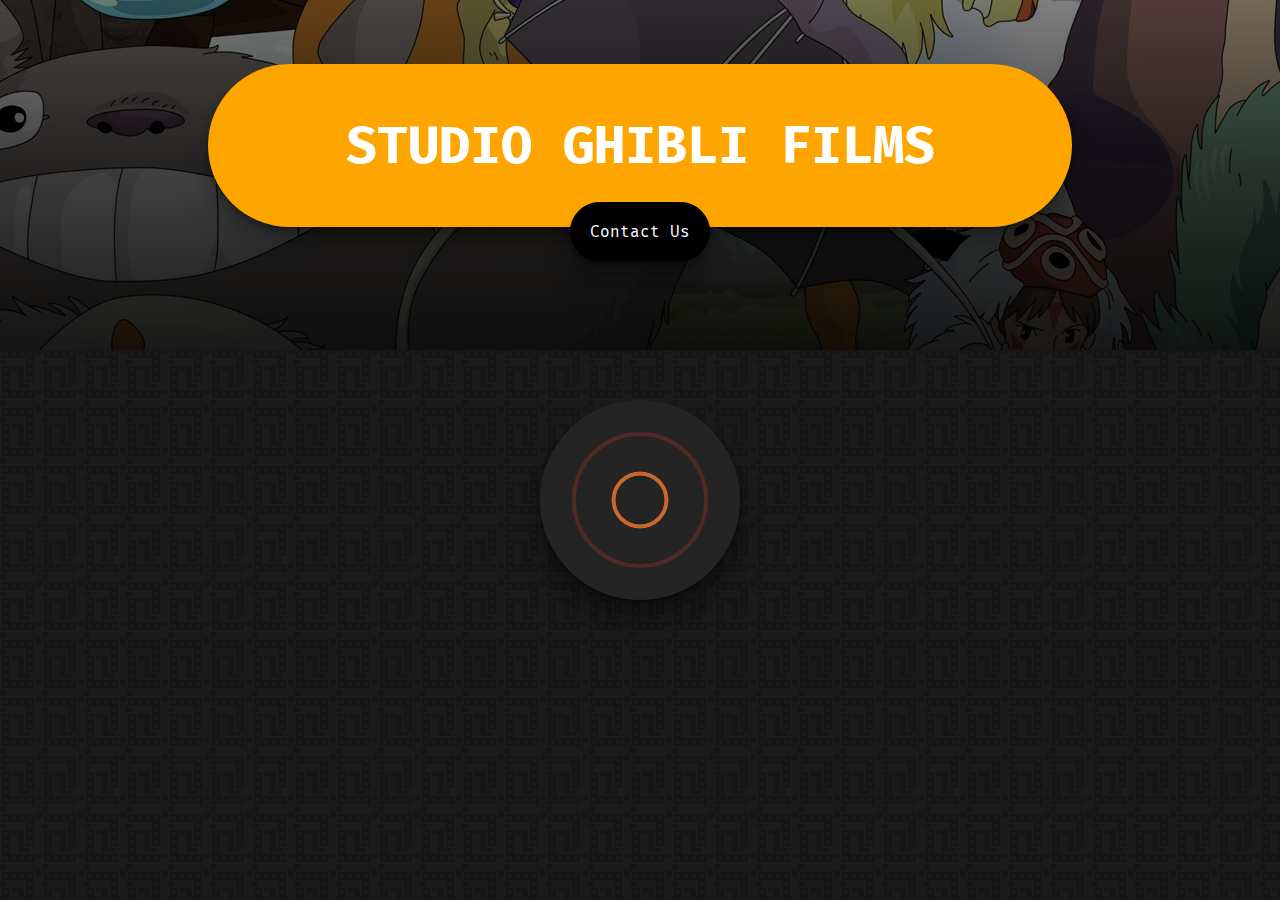
<file: index.html>
<!DOCTYPE html>
<html lang="en">
<head>
    <meta charset="UTF-8">
    <meta http-equiv="X-UA-Compatible" content="IE=edge">
    <meta name="viewport" content="width=device-width, initial-scale=1.0">
    <title>Landing Page</title>
    <link rel="stylesheet" href="/css/style.css">  
</head>
<body>
    <section class="hero">
        <a href="index.html" class="title">Studio Ghibli Films</a>
        <a href="contact.html" class="contact">Contact Us</a>
    </section>

    <main>
        <div class="card">
            <h1>1</h1>
            <div class="director"><h2>Directed by</h2><h3>Someone</h3></div>
            <div class="producer"><h2>Produced by</h2><h3>Someone</h3></div>
            <a href="#">4</a>
        </div>

    </main>

    <script src="/js/index.js"></script>
</body>
</html>
</file>
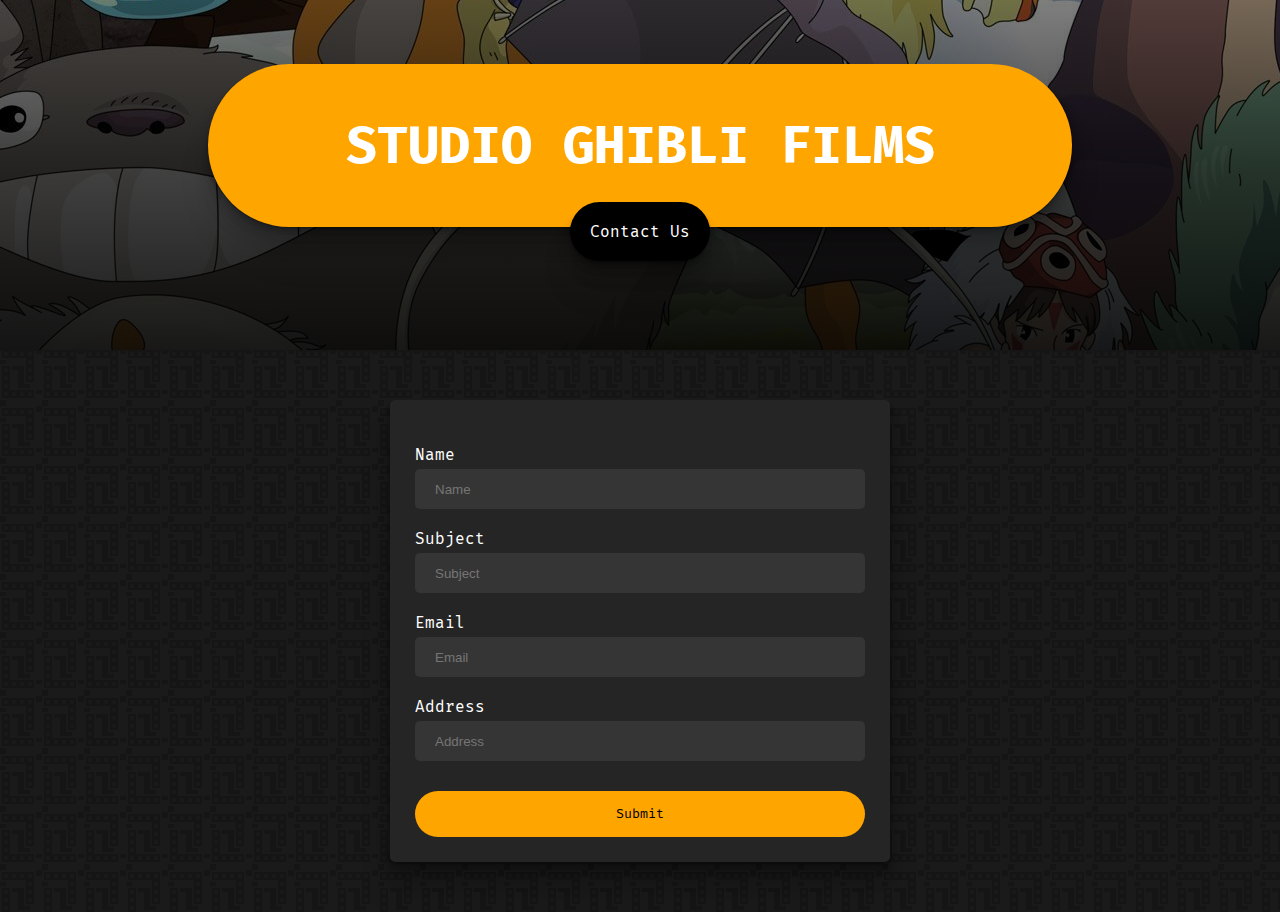
<file: contact.html>
<!DOCTYPE html>
<html lang="en">
<head>
    <meta charset="UTF-8">
    <meta http-equiv="X-UA-Compatible" content="IE=edge">
    <meta name="viewport" content="width=device-width, initial-scale=1.0">
    <title>Contact Us</title>
    <link rel="stylesheet" href="/css/style.css">
    <link rel="stylesheet" href="/css/contact.css">
    
</head>
<body>
    <section class="hero">
        <a href="index.html" class="title">Studio Ghibli Films</a>
        <a href="contact.html" class="contact">Contact Us</a>
    </section>
    <main>
        <div class="cont">
            <form>
                <label for="name">Name</label>
                <input type="text" name="name" id="name" placeholder="Name" />
                <p class="error nameError">Please enter a name.</p>

                <label for="subject">Subject</label>
                <input type="text" name="subject" id="subject" placeholder="Subject" />
                <p class="error subjectError">Subject has to be at least 10 characters long.</p>

                <label for="email">Email</label>
                <input type="text" name="email" id="email" placeholder="Email" />
                <p class="error emailError">Please enter a valid email.</p>

                <label for="address">Address</label>
                <input type="text" name="address" id="address" placeholder="Address" />
                <p class="error addressError">Address has to be at least 35 characters long.</p>

                <button id="submit">Submit</button>
            </form>
        </div>
        <div class="correct">Submitted! All info was correct!</div>
        <img class="load" src="/img/loadingdark.gif" alt="loading...">
    </main>
    <script src="/js/contact.js"></script>
</body>
</html>
</file>
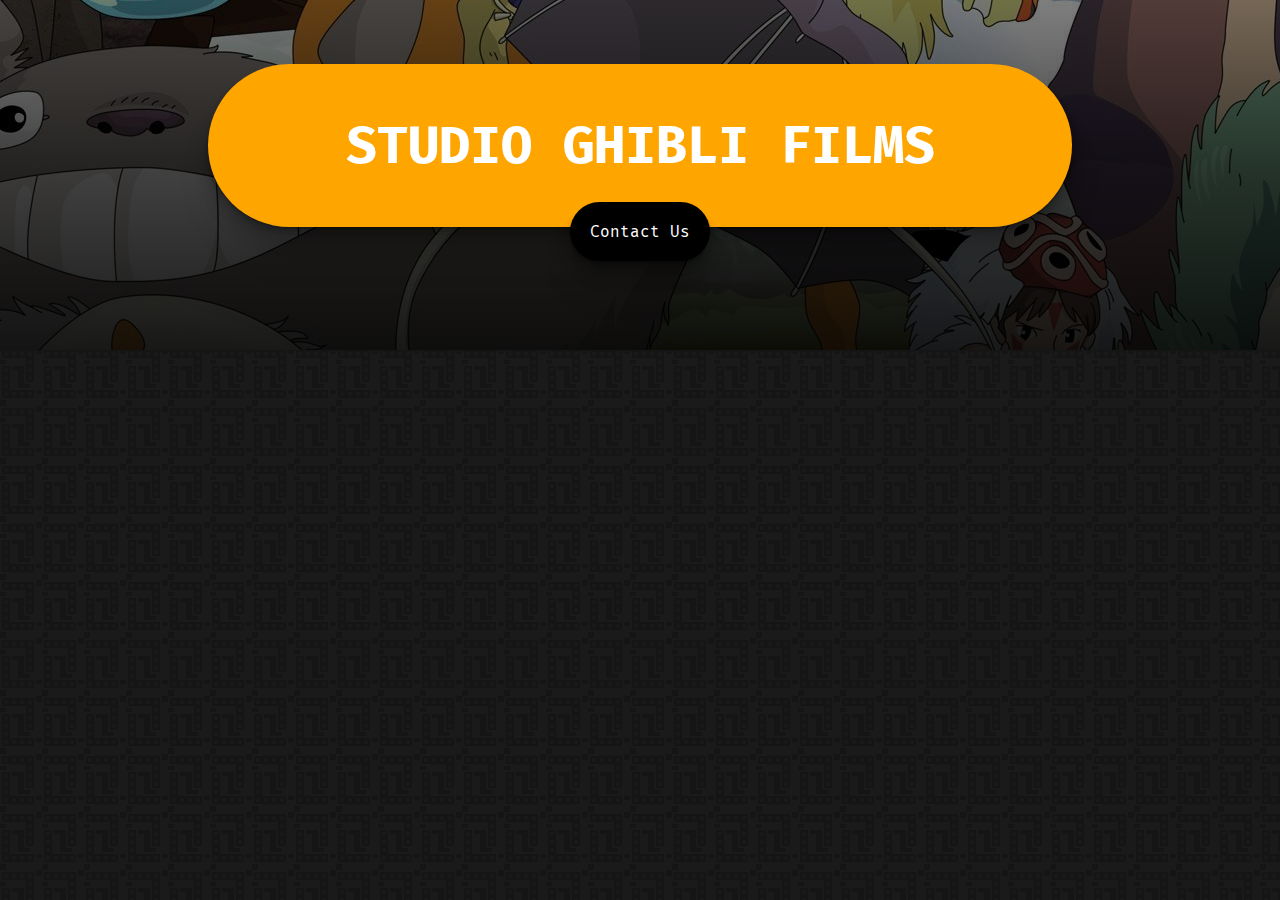
<file: details.html>
<!DOCTYPE html>
<html lang="en">
<head>
    <meta charset="UTF-8">
    <meta http-equiv="X-UA-Compatible" content="IE=edge">
    <meta name="viewport" content="width=device-width, initial-scale=1.0">
    <title>Details</title>
    <link rel="stylesheet" href="/css/style.css">
    <link rel="stylesheet" href="/css/details.css">
</head>
<body>
    <section class="hero">
        <a href="index.html" class="title">Studio Ghibli Films</a>
        <a href="contact.html" class="contact">Contact Us</a>
    </section>
    <main>

        

    </main>
    <script src="/js/details.js"></script>
</body>
</html>
</file>
<file: css/style.css>
@charset "UTF-8";
/* —————————————————————————————————————————————————————————————————————————— */
/*                                   IMPORTS                                  */
/* —————————————————————————————————————————————————————————————————————————— */
@import url("https://fonts.googleapis.com/css2?family=Fira+Mono:wght@400;500;700&family=Mirza:wght@400;500;600;700&family=Work+Sans:wght@300;400;500&display=swap");
/* ————————————————————————————— END OF IMPORTS ————————————————————————————— */
/* —————————————————————————————————————————————————————————————————————————— */
/*                               UNIVERSAL STYLE                              */
/* —————————————————————————————————————————————————————————————————————————— */
* {
  padding: 0;
  margin: 0;
  -webkit-box-sizing: border-box;
          box-sizing: border-box;
  text-decoration: none;
}

::-webkit-scrollbar {
  display: none;
}

.load {
  margin: auto;
  border-radius: 50%;
  -webkit-box-shadow: 0 1px 1px rgba(0, 0, 0, 0.11), 0 2px 2px rgba(0, 0, 0, 0.11), 0 4px 4px rgba(0, 0, 0, 0.11), 0 8px 8px rgba(0, 0, 0, 0.11), 0 16px 16px rgba(0, 0, 0, 0.11), 0 32px 32px rgba(0, 0, 0, 0.11);
          box-shadow: 0 1px 1px rgba(0, 0, 0, 0.11), 0 2px 2px rgba(0, 0, 0, 0.11), 0 4px 4px rgba(0, 0, 0, 0.11), 0 8px 8px rgba(0, 0, 0, 0.11), 0 16px 16px rgba(0, 0, 0, 0.11), 0 32px 32px rgba(0, 0, 0, 0.11);
}

body {
  color: white;
  font-family: 'Fira Mono', monospace;
  background-color: #151515;
  background-image: url("data:image/svg+xml,%3Csvg xmlns='http://www.w3.org/2000/svg' width='42' height='58' viewBox='0 0 42 58'%3E%3Cg fill='%23353535' fill-opacity='0.15'%3E%3Cpath fill-rule='evenodd' d='M12 18h12v18h6v4H18V22h-6v-4zm-6-2v-4H0V0h36v6h6v36h-6v4h6v12H6v-6H0V16h6zM34 2H2v8h24v24h8V2zM6 8a2 2 0 1 0 0-4 2 2 0 0 0 0 4zm8 0a2 2 0 1 0 0-4 2 2 0 0 0 0 4zm8 0a2 2 0 1 0 0-4 2 2 0 0 0 0 4zm8 0a2 2 0 1 0 0-4 2 2 0 0 0 0 4zm0 8a2 2 0 1 0 0-4 2 2 0 0 0 0 4zm0 8a2 2 0 1 0 0-4 2 2 0 0 0 0 4zm0 8a2 2 0 1 0 0-4 2 2 0 0 0 0 4zM2 50h32v-8H10V18H2v32zm28-6a2 2 0 1 0 0 4 2 2 0 0 0 0-4zm-8 0a2 2 0 1 0 0 4 2 2 0 0 0 0-4zm-8 0a2 2 0 1 0 0 4 2 2 0 0 0 0-4zm-8 0a2 2 0 1 0 0 4 2 2 0 0 0 0-4zm0-8a2 2 0 1 0 0 4 2 2 0 0 0 0-4zm0-8a2 2 0 1 0 0 4 2 2 0 0 0 0-4zm0-8a2 2 0 1 0 0 4 2 2 0 0 0 0-4z'/%3E%3C/g%3E%3C/svg%3E");
}

.hero {
  display: -webkit-box;
  display: -ms-flexbox;
  display: flex;
  -webkit-box-orient: vertical;
  -webkit-box-direction: normal;
      -ms-flex-direction: column;
          flex-direction: column;
  -webkit-box-align: center;
      -ms-flex-align: center;
          align-items: center;
  padding: 5% 5%;
  background: -webkit-gradient(linear, left bottom, left top, from(rgba(0, 0, 0, 0.899597)), color-stop(50%, rgba(0, 0, 0, 0.75)), to(rgba(0, 0, 0, 0.5))), url(/img/hero.jpg) center;
  background: linear-gradient(0deg, rgba(0, 0, 0, 0.899597) 0%, rgba(0, 0, 0, 0.75) 50%, rgba(0, 0, 0, 0.5) 100%), url(/img/hero.jpg) center;
  -webkit-box-shadow: 0 1px 0 #151515;
          box-shadow: 0 1px 0 #151515;
}

.hero .title {
  text-transform: uppercase;
  text-align: center;
  font-size: 52px;
  font-weight: 700;
  color: white;
  width: 75%;
  border-radius: 50vh;
  background: orange;
  padding: 50px 20px;
  -webkit-box-shadow: 0 1px 1px rgba(0, 0, 0, 0.11), 0 2px 2px rgba(0, 0, 0, 0.11), 0 4px 4px rgba(0, 0, 0, 0.11), 0 8px 8px rgba(0, 0, 0, 0.11), 0 16px 16px rgba(0, 0, 0, 0.11), 0 32px 32px rgba(0, 0, 0, 0.11);
          box-shadow: 0 1px 1px rgba(0, 0, 0, 0.11), 0 2px 2px rgba(0, 0, 0, 0.11), 0 4px 4px rgba(0, 0, 0, 0.11), 0 8px 8px rgba(0, 0, 0, 0.11), 0 16px 16px rgba(0, 0, 0, 0.11), 0 32px 32px rgba(0, 0, 0, 0.11);
}

.hero .contact {
  position: relative;
  bottom: 25px;
  text-align: center;
  color: white;
  max-width: 20%;
  border-radius: 50vh;
  background: black;
  padding: 20px 20px;
  -webkit-box-shadow: 0 1px 1px rgba(0, 0, 0, 0.11), 0 2px 2px rgba(0, 0, 0, 0.11), 0 4px 4px rgba(0, 0, 0, 0.11), 0 8px 8px rgba(0, 0, 0, 0.11), 0 16px 16px rgba(0, 0, 0, 0.11), 0 32px 32px rgba(0, 0, 0, 0.11);
          box-shadow: 0 1px 1px rgba(0, 0, 0, 0.11), 0 2px 2px rgba(0, 0, 0, 0.11), 0 4px 4px rgba(0, 0, 0, 0.11), 0 8px 8px rgba(0, 0, 0, 0.11), 0 16px 16px rgba(0, 0, 0, 0.11), 0 32px 32px rgba(0, 0, 0, 0.11);
}

.hero .contact:hover {
  color: black;
  background: white;
}

main {
  display: -webkit-box;
  display: -ms-flexbox;
  display: flex;
  -ms-flex-wrap: wrap;
      flex-wrap: wrap;
  max-width: 90%;
  margin: 50px auto;
}

.show {
  display: block;
}

.hide {
  display: none;
}

/* ————————————————————————— END OF UNIVERSAL STYLES ———————————————————————— */
/* —————————————————————————————————————————————————————————————————————————— */
/*                               INDEX EXCLUSIVE                              */
/* —————————————————————————————————————————————————————————————————————————— */
.card {
  display: -webkit-box;
  display: -ms-flexbox;
  display: flex;
  -webkit-box-orient: vertical;
  -webkit-box-direction: normal;
      -ms-flex-direction: column;
          flex-direction: column;
  overflow: hidden;
  margin: 25px;
  padding: 5px;
  min-width: 250px;
  border-radius: 5px;
  background: #252525;
  -webkit-box-shadow: 0 1px 1px rgba(0, 0, 0, 0.11), 0 2px 2px rgba(0, 0, 0, 0.11), 0 4px 4px rgba(0, 0, 0, 0.11), 0 8px 8px rgba(0, 0, 0, 0.11), 0 16px 16px rgba(0, 0, 0, 0.11), 0 32px 32px rgba(0, 0, 0, 0.11);
          box-shadow: 0 1px 1px rgba(0, 0, 0, 0.11), 0 2px 2px rgba(0, 0, 0, 0.11), 0 4px 4px rgba(0, 0, 0, 0.11), 0 8px 8px rgba(0, 0, 0, 0.11), 0 16px 16px rgba(0, 0, 0, 0.11), 0 32px 32px rgba(0, 0, 0, 0.11);
}

.card h1 {
  text-align: center;
  border-radius: 5px 5px 0 0;
  padding: 25px 20px;
  background: orange;
}

.card .director {
  display: -ms-grid;
  display: grid;
  -ms-grid-columns: (1fr)[2];
      grid-template-columns: repeat(2, 1fr);
  -webkit-box-align: center;
      -ms-flex-align: center;
          align-items: center;
  -webkit-box-pack: center;
      -ms-flex-pack: center;
          justify-content: center;
  font-size: 18px;
}

.card .director h2 {
  font-size: inherit;
  font-weight: bolder;
  padding: 10px 25px;
  background: #252525;
}

.card .director h3 {
  font-size: inherit;
  font-weight: lighter;
  padding: 10px 25px;
  background: #353535;
}

.card .producer {
  display: -ms-grid;
  display: grid;
  -ms-grid-columns: (1fr)[2];
      grid-template-columns: repeat(2, 1fr);
  -webkit-box-align: center;
      -ms-flex-align: center;
          align-items: center;
  -webkit-box-pack: center;
      -ms-flex-pack: center;
          justify-content: center;
  font-size: 18px;
}

.card .producer h2 {
  font-size: inherit;
  font-weight: bolder;
  padding: 10px 25px;
  background: #202020;
}

.card .producer h3 {
  font-size: inherit;
  font-weight: lighter;
  padding: 10px 25px;
  background: #303030;
}

.card a {
  color: white;
  text-align: center;
  border-radius: 0 0 5px 5px;
  padding: 20px 15px;
  background: #151515;
}

.card a:hover {
  cursor: pointer;
  color: black;
  background: orange;
}

/* ————————————————————————— END OF INDEX EXCLUSIVE ————————————————————————— */
</file>
<file: css/contact.css>
main {
  display: -webkit-box;
  display: -ms-flexbox;
  display: flex;
  -webkit-box-orient: vertical;
  -webkit-box-direction: normal;
      -ms-flex-direction: column;
          flex-direction: column;
}

.load {
  margin-top: 50px;
  width: 100px;
  display: none;
}

.cont {
  display: -webkit-box;
  display: -ms-flexbox;
  display: flex;
  -webkit-box-orient: vertical;
  -webkit-box-direction: normal;
      -ms-flex-direction: column;
          flex-direction: column;
  overflow: hidden;
  margin: auto auto;
  padding: 25px;
  max-width: 800px;
  min-width: 500px;
  border-radius: 5px;
  background: #252525;
  -webkit-box-shadow: 0 1px 1px rgba(0, 0, 0, 0.11), 0 2px 2px rgba(0, 0, 0, 0.11), 0 4px 4px rgba(0, 0, 0, 0.11), 0 8px 8px rgba(0, 0, 0, 0.11), 0 16px 16px rgba(0, 0, 0, 0.11), 0 32px 32px rgba(0, 0, 0, 0.11);
          box-shadow: 0 1px 1px rgba(0, 0, 0, 0.11), 0 2px 2px rgba(0, 0, 0, 0.11), 0 4px 4px rgba(0, 0, 0, 0.11), 0 8px 8px rgba(0, 0, 0, 0.11), 0 16px 16px rgba(0, 0, 0, 0.11), 0 32px 32px rgba(0, 0, 0, 0.11);
}

input[type='text'] {
  color: white;
  width: 100%;
  min-height: 40px;
  padding: 10px 20px;
  border-radius: 5px;
  background: #353535;
  border: none;
  outline: none;
}

label {
  margin: 20px 0 5px 0;
  display: block;
}

.error {
  display: none;
  margin: 10px 10px;
  font-size: 12px;
  color: salmon;
}

button {
  font-family: 'Fira Mono';
  padding: 15px 0;
  background-color: orange;
  border-radius: 50vh;
  width: 100%;
  margin-top: 30px;
  border: none;
}

button:hover {
  cursor: pointer;
  color: white;
  background-color: black;
}

.correct {
  margin: 50px auto;
  display: none;
  text-align: center;
  border-radius: 5px;
  padding: 30px;
  background: lightgreen;
  font-size: 16px;
  color: #059244;
  max-width: 800px;
}

.hide {
  display: none;
}

.show {
  display: block;
}
</file>
<file: css/details.css>
.card {
  display: -webkit-box;
  display: -ms-flexbox;
  display: flex;
  -webkit-box-orient: vertical;
  -webkit-box-direction: normal;
      -ms-flex-direction: column;
          flex-direction: column;
  overflow: hidden;
  margin: auto auto;
  padding: 5px;
  max-width: 500px;
  min-width: 250px;
  border-radius: 5px;
  background: #252525;
  -webkit-box-shadow: 0 1px 1px rgba(0, 0, 0, 0.11), 0 2px 2px rgba(0, 0, 0, 0.11), 0 4px 4px rgba(0, 0, 0, 0.11), 0 8px 8px rgba(0, 0, 0, 0.11), 0 16px 16px rgba(0, 0, 0, 0.11), 0 32px 32px rgba(0, 0, 0, 0.11);
          box-shadow: 0 1px 1px rgba(0, 0, 0, 0.11), 0 2px 2px rgba(0, 0, 0, 0.11), 0 4px 4px rgba(0, 0, 0, 0.11), 0 8px 8px rgba(0, 0, 0, 0.11), 0 16px 16px rgba(0, 0, 0, 0.11), 0 32px 32px rgba(0, 0, 0, 0.11);
}

.card h1 {
  text-align: center;
  border-radius: 5px 5px 0 0;
  padding: 25px 20px;
  background: orange;
}

.card .desc {
  background: #202020;
  padding: 50px;
}

.card .director {
  display: -ms-grid;
  display: grid;
  -ms-grid-columns: (1fr)[2];
      grid-template-columns: repeat(2, 1fr);
  -webkit-box-align: center;
      -ms-flex-align: center;
          align-items: center;
  -webkit-box-pack: center;
      -ms-flex-pack: center;
          justify-content: center;
  font-size: 18px;
}

.card .director h2 {
  font-size: inherit;
  font-weight: bolder;
  padding: 10px 25px;
  background: #252525;
}

.card .director h3 {
  font-size: inherit;
  font-weight: lighter;
  padding: 10px 25px;
  background: #353535;
}

.card .producer {
  display: -ms-grid;
  display: grid;
  -ms-grid-columns: (1fr)[2];
      grid-template-columns: repeat(2, 1fr);
  -webkit-box-align: center;
      -ms-flex-align: center;
          align-items: center;
  -webkit-box-pack: center;
      -ms-flex-pack: center;
          justify-content: center;
  font-size: 18px;
}

.card .producer h2 {
  font-size: inherit;
  font-weight: bolder;
  padding: 10px 25px;
  background: #202020;
}

.card .producer h3 {
  font-size: inherit;
  font-weight: lighter;
  padding: 10px 25px;
  background: #303030;
}

.card .release {
  display: -ms-grid;
  display: grid;
  -ms-grid-columns: (1fr)[2];
      grid-template-columns: repeat(2, 1fr);
  -webkit-box-align: center;
      -ms-flex-align: center;
          align-items: center;
  -webkit-box-pack: center;
      -ms-flex-pack: center;
          justify-content: center;
  font-size: 18px;
}

.card .release h2 {
  font-size: inherit;
  font-weight: bolder;
  padding: 10px 25px;
  background: #252525;
}

.card .release h3 {
  font-size: inherit;
  font-weight: lighter;
  padding: 10px 25px;
  background: #353535;
}
</file>
